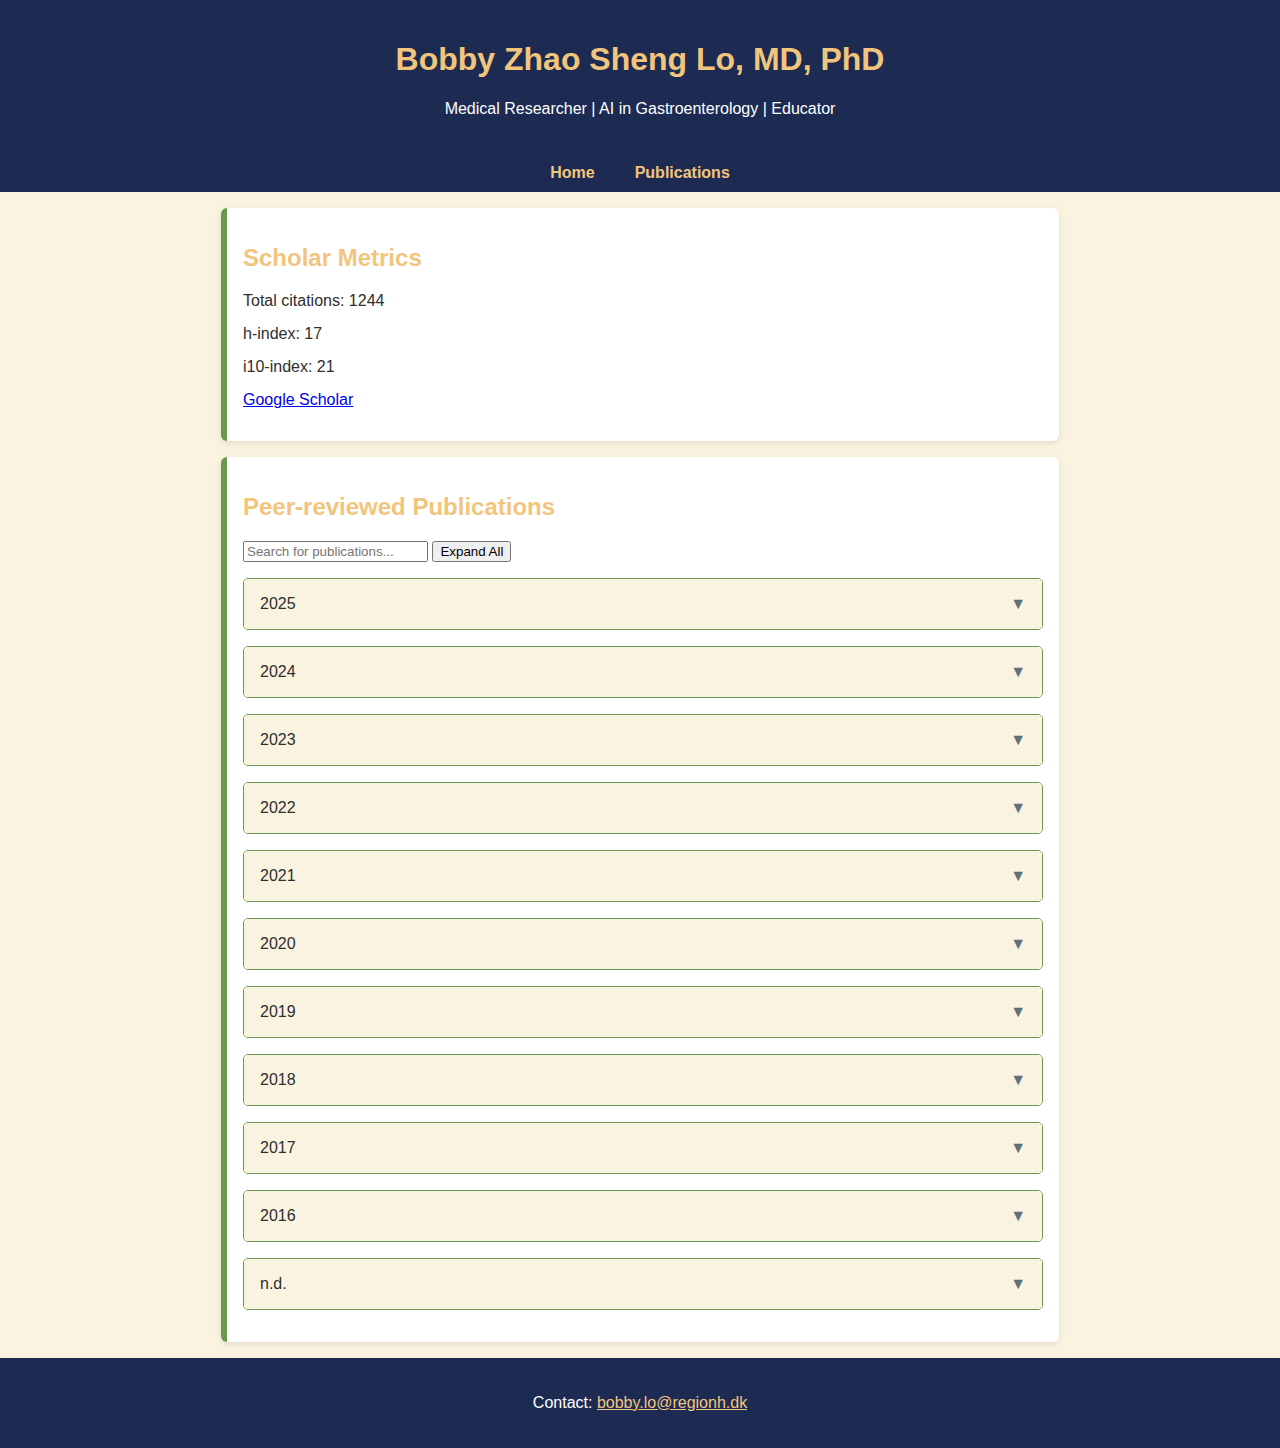
<file: publications.html>
<!DOCTYPE html>
<html lang="en">
<head>
    <meta charset="UTF-8">
    <meta name="viewport" content="width=device-width, initial-scale=1.0">
    <title>Publications – Bobby Zhao Sheng Lo</title>
    <link rel="stylesheet" href="style.css">
</head>
<body>

<header>
    <h1>Bobby Zhao Sheng Lo, MD, PhD</h1>
    <p>Medical Researcher | AI in Gastroenterology | Educator</p>
</header>

<!-- Navigation Bar -->
<nav>
    <ul class="nav-bar">
        <li><a href="index.html">Home</a></li>
        <li><a href="publications.html">Publications</a></li>
    </ul>
</nav>

<div class="container">
    <div class="card metrics">
        <h2>Scholar Metrics</h2>
        <ul>
            <li>Total citations: 1244</li>
            <li>h-index: 17</li>
            <li>i10-index: 21</li>
            <li><a href="https://scholar.google.com/citations?user=YrAJMdcAAAAJ" target="_blank">Google Scholar</a></li>
        </ul>
    </div>

    <div class="card pubs">
        <h2>Peer-reviewed Publications</h2>
        <input type="text" id="searchBox" onkeyup="filterPublications()" placeholder="Search for publications...">
        <button id="toggleAllBtn" onclick="toggleAll()">Expand All</button>
        <ul id="publicationsList">

            <div class="collapsible-section">
                <button class="collapsible">2025</button>
                <div class="content">
                    <ul>
        <li class="card"><strong>P0290 Predicting disease remission in Ulcerative Colitis patients-early results from the PRESAGER study</strong><br>RLM Nordestgaard, <b>B Lo</b>, R Bergstrøm, I Adzioski, HS Nielsen, IM Hawwa, SK Holme, B Tiftikci, K Majchrzak, I Vind, F Bendtsen, J Burisch <br><em>Journal of Crohn's and Colitis (2025)</em></li>
                    </ul>
                </div>
            </div>
        
            <div class="collapsible-section">
                <button class="collapsible">2024</button>
                <div class="content">
                    <ul>
        <li class="card"><strong>Specific Antibiotics Increase the Risk of Flare-Ups in Patients with Inflammatory Bowel Disease: Results from a Danish Nationwide Population-Based Nested Case-Control Study</strong><br><b>Bobby Lo</b>, Luc Biederman, Gerhard Rogler, Barbara Dora, Andrea Kreienbühl, Ida Vind, Flemming Bendtsen, Johan Burisch <br><em>Journal of Crohn's and Colitis (2024)</em></li><li class="card"><strong>Probiotic Treatment of Ulcerative Colitis with Trichuris Suis Ova: A Randomised, Double-blinded, Placebo-controlled Clinical Trial [the PROCTO Trial]</strong><br>Michelle V Prosberg, Sofie I Halkjær, <b>Bobby Lo</b>, Christina Bremerskov-Köser, Johan FKF Ilvemark, Jakob B Seidelin, Malene F Kristiansen, Anja Kort, Thomas Kallemose, Peter Bager, Flemming Bendtsen, Inge Nordgaard-Lassen, Hanne S Kapel, Helene Kringel, Christian MO Kapel, Andreas M Petersen <br><em>Journal of Crohn's and Colitis (2024)</em></li><li class="card"><strong>Building an AI Support Tool for Real-Time Ulcerative Colitis Diagnosis</strong><br>Bjørn Leth Møller, <b>Bobby Zhao Sheng Lo</b>, Johan Burisch, Flemming Bendtsen, Ida Vind, Bulat Ibragimov, Christian Igel <br><em>KI-Künstliche Intelligenz (2024)</em></li><li class="card"><strong>The global evolution of inflammatory bowel disease across four epidemiologic stages</strong><br>Gilaad Kaplan, Lindsay Hracs, Joseph Windsor, Julia Gorospe, Michael Cummings, Stephanie Coward, Michael Buie, Joshua Quan, Quinn Goddard, Léa Caplan, Ante Markovinović, Tyler Williamson, Yvonne Abbey, Murdani Abdullah, Maria Abreu, Vineet Ahuja, Raja Affendi Raja Ali, Mansour Altuwaijri, Domingo Balderramo, Rupa Banerjee, Eric Benchimol, Charles Bernstein, Eduard Brunet-Mas, Johan Burisch, Vui Heng Chong, Iris Dotan, Usha Dutta, Sara El Ouali, Angela Forbes, Anders Forss, Richard Gearry, Viet Hang Dao, Juanda Hartono, Ida Hilmi, Phoebe Hodges, Gareth-Rhys Jones, Fabián Juliao-Baños, Jamilya Kaibullayeva, Paul Kelly, Taku Kobayashi, Paulo Kotze, Peter Lakatos, Charlie Lees, Julajak Limsrivilai, <b>Bobby Lo</b>, Edward Loftus Jr, Jonas Ludvigsson, Joyce Mak, Yinglei Miao, Ka Kei Ng, Shinji Okabayashi, Ola Olén, Remo Panaccione, Mukesh Paudel, Abel Quaresma, David Rubin, Marcellus Simadibrata, Yang Sun, Hidekazu Suzuki, Martin Toro, Dan Turner, Beatriz Vergara, Shu Chen Wei, Jesus Yamamoto-Furusho, Suk-Kyun Yang, Siew Ng <br><em>Unknown journal or conference (2024)</em></li><li class="card"><strong>Clinical Outcomes After First-Line Anti-Tumor-Necrosis-Factor Treatment of Patients With Inflammatory Bowel Disease—A Prospective Multicenter Cohort Study</strong><br>Mirabella Zhao, Lone Larsen, Anders Dige, Anja Poulsen, <b>Bobby Lo</b>, Mohamed Attauabi, Pernille Dige Ovesen, Mads Damsgaard Wewer, Dagmar Christiansen, Christian Lodberg Hvas, Andreas Munk Petersen, Flemming Bendtsen, Jakob Seidelin, Johan Burisch <br><em>Journal of Crohn's and Colitis (2024)</em></li><li class="card"><strong>Histological, But Neither Clinical Nor Endoscopic Activity Predicts the Risk of Colectomy in Patients With Ulcerative Colitis Treated With Biologics</strong><br>Mirabella Zhao, Lene Buhl Riis, <b>Bobby Lo</b>, Mohamed Attauabi, Pernille Dige Ovesen, Mads Damsgaard Wewer, Lone Larsen, Anders Dige, Christian Lodberg Hvas, Anja Poulsen, Dagmar Christiansen, Zainab Gassem Nagras, Pernille Dahlin, Andreas Munk Petersen, Flemming Bendtsen, Jakob Seidelin, Johan Burisch <br><em>Inflammatory Bowel Diseases (2024)</em></li><li class="card"><strong>Building an AI Support Tool for Real-time Ulcerative Colitis Diagnosis</strong><br>Bjørn Leth Møller, <b>Bobby Zhao Sheng Lo</b>, Johan Burisch, Flemming Bendtsen, Ida Vind, Bulat Ibragimov, Christian Igel <br><em>arXiv e-prints (2024)</em></li><li class="card"><strong>The disease course of elderly patients with Inflammatory Bowel Disease two years prior to their death</strong><br>K Majchrzak, <b>B Lo</b>, F Bendtsen, J Burisch <br><em>Unknown journal or conference (2024)</em></li><li class="card"><strong>The first steps towards clinical application of artificial intelligence in inflammatory bowel diseases</strong><br><b>Bobby Lo</b> <br><em>Unknown journal or conference (2024)</em></li><li class="card"><strong>P1240 Systematic review with meta-analysis: faecal microbiota transplantation as treatment of chronic pouchitis</strong><br>F Cold, SI Halkjær, <b>B Lo</b>, KG Lauridsen, SJ Kousgaard, O Thorlacius-Ussing, AM Petersen <br><em>Unknown journal or conference (2024)</em></li><li class="card"><strong>P1174 The disease course of elderly patients with Inflammatory Bowel Disease two years prior to their death</strong><br>K Majchrzak, <b>B Lo</b>, F Bendtsen, J Burisch <br><em>Journal of Crohn's and Colitis (2024)</em></li><li class="card"><strong>P375 Histological activity predicts the risk of colectomy after biological treatment in biological-naive patients with Ulcerative Colitis</strong><br>M Zhao, LB Riis, <b>B Lo</b>, M Attauabi, PD Ovesen, MD Wewer, L Larsen, A Dige, CL Hvas, A Poulsen, D Christiansen, Z Gassem Nagras, P Dahlin, AM Petersen, F Bendtsen, J Seidelin, J Burisch, Danish IBD Biobank Project Group <br><em>Journal of Crohn's and Colitis (2024)</em></li>
                    </ul>
                </div>
            </div>
        
            <div class="collapsible-section">
                <button class="collapsible">2023</button>
                <div class="content">
                    <ul>
        <li class="card"><strong>The incidence and prevalence of paediatric-and adult-onset inflammatory bowel disease in Denmark during a 37-year period: a nationwide cohort study (1980–2017)</strong><br>Maria Dorn-Rasmussen, <b>Bobby Lo</b>, Mirabella Zhao, Gilaad G Kaplan, Mikkel Malham, Vibeke Wewer, Johan Burisch <br><em>Journal of Crohn's and Colitis (2023)</em></li><li class="card"><strong>Fecal microbiota transplantation for the treatment of irritable bowel syndrome: A systematic review and meta-analysis</strong><br>Sofie Ingdam Halkjær, <b>Bobby Lo</b>, Frederik Cold, Alice Højer Christensen, Savanne Holster, Julia König, Robert Jan Brummer, Olga C Aroniadis, Perttu Lahtinen, Tom Holvoet, Lise Lotte Gluud, Andreas Munk Petersen <br><em>Unknown journal or conference (2023)</em></li><li class="card"><strong>Identifying patients with inflammatory bowel disease in the Danish National Patient Register</strong><br><b>Bobby Lo</b>, Mirabella Zhao, Johan Burisch <br><em>Dan Med J (2023)</em></li><li class="card"><strong>Disease course and treatment outcomes of Crohn's disease patients with early or late surgery–a Danish nationwide cohort study from 1997 to 2015</strong><br>MZ Sarikaya, M Zhao, <b>B Lo</b>, F Bendtsen, J Burisch <br><em>Digestive and Liver Disease (2023)</em></li><li class="card"><strong>Exploring the impact of COVID-19-related perceptions on psychological distress and quality of life in an international gastrointestinal cohort over time guided by the common sense model</strong><br>Simon R Knowles, Stephan P Möller, Andreas Stengel, Antonina Mikocka-Walus, Nuno Ferreira, Inês A Trindade, Anna Mokrowiecka, Johan Burisch, Manuel Barreiro-de Acosta, Charles N Bernstein, <b>Bobby Lo</b>, David Skvarc <br><em>Journal of clinical psychology in medical settings (2023)</em></li><li class="card"><strong>Tu1715 A RANDOMIZED, DOUBLE-BLIND, PLACEBO-CONTROLLED CLINICAL TRIAL ON EFFICACY AND SAFETY OF PROBIOTIC TREATMENT WITH TRICHURIS SUIS OVA IN PATIENTS WITH ULCERATIVE COLITIS</strong><br>Michelle V Prosberg, Sofie I Halkjær, Bobby Z Lo, Christina B Köser, Johan F Ilvemark, Jakob B Seidelin, Malene F Kristiansen, Anja Kort, Thomas Kallemose, Inge Nordgaard-Lassen, Peter Bager, Flemming Bendtsen, Hanne Kapel, Helene Kringel, Christian Kapel, Andreas M Petersen <br><em>Gastroenterology (2023)</em></li>
                    </ul>
                </div>
            </div>
        
            <div class="collapsible-section">
                <button class="collapsible">2022</button>
                <div class="content">
                    <ul>
        <li class="card"><strong>High accuracy in classifying endoscopic severity in ulcerative colitis using convolutional neural network</strong><br><b>Bobby Lo</b>, ZhuoYuan Liu, Flemming Bendtsen, Christian Igel, Ida Vind, Johan Burisch <br><em>Official journal of the American College of Gastroenterology| ACG (2022)</em></li><li class="card"><strong>Survey uncovering variations in the management of primary sclerosing cholangitis across Europe</strong><br>Johanna Eliasson, <b>Bobby Lo</b>, Christoph Schramm, Olivier Chazouilleres, Trine Folseraas, Ulrich Beuers, Henriette Ytting <br><em>JHEP Reports (2022)</em></li><li class="card"><strong>Histological inflammation in the endoscopically uninflamed mucosa is associated with worse outcomes in limited ulcerative colitis</strong><br>Catarina Geraldes de Frias Gomes, Alexandra Sofia Ribeiro De Almeida, Catarina Callé Lucas Mendes, Pierre Ellul, Johan Burisch, Tiffany Buhagiar, Abigail Attard, <b>Bobby Lo</b>, Ryan C Ungaro, Bárbara Tonilhas da Silva Morão, Catarina Ferreira Gouveia, Joana Milheiro Delgado de Carvalho e Branco, Jaime Manuel Martins Pereira Rodrigues, Cristina Teixeira, Maria Francisca Faria Dias de Castro, Gonçalo Filipe Domingos Nunes, Mariana Brito, Marília Cristina de Sousa Antunes, Paula Maria Ferreira Brinca Borralho Nunes, Joana Maria Tinoco da Silva Torres <br><em>Inflammatory Bowel Diseases (2022)</em></li><li class="card"><strong>P405 Primary non-response and loss-of-response to first-line biological therapies are more common in patients with Ulcerative Colitis than Crohn’s Disease–preliminary results from the Danish IBD Biobank Project</strong><br>M Zhao, L Larsen, A Dige, CL Hvas, A Poulsen, D Christiansen, M Attauabi, <b>B Lo</b>, M Wewer, PD Ovesen, AM Petersen, F Bendtsen, JB Seidelin, J Burisch <br><em>Journal of Crohn's and Colitis (2022)</em></li><li class="card"><strong>Fear of COVID-19 Among Patients with Inflammatory Bowel Disease as Compared to Patients with Other Gastrointestinal Conditions</strong><br><b>Bobby Lo</b>, Manuel Barreiro-de Acosta, Charles N Bernstein, Johan Burisch, Nuno Ferreira, Richard B Gearry, Antonina Mikocka-Walus, Anna Mokrowiecka, Inês A Trindade, Simon R Knowles <br><em>The Turkish Journal of Gastroenterology (2022)</em></li><li class="card"><strong>Improving the Real-time Classification of Disease Severity in Ulcerative Colitis: Artificial Intelligence as the Trigger for a Second Opinion</strong><br><b>Bobby Lo</b>, Bjørn Møller, Christian Igel, Signe Wildt, Ida Vind, Flemming Bendtsen, Johan Burisch, Bulat Ibragimov <br><em>Official journal of the American College of Gastroenterology| ACG (2022)</em></li>
                    </ul>
                </div>
            </div>
        
            <div class="collapsible-section">
                <button class="collapsible">2021</button>
                <div class="content">
                    <ul>
        <li class="card"><strong>The risk of extraintestinal cancer in inflammatory bowel disease: a systematic review and meta-analysis of population-based cohort studies</strong><br><b>Bobby Lo</b>, Mirabella Zhao, Ida Vind, Johan Burisch <br><em>Unknown journal or conference (2021)</em></li><li class="card"><strong>Extending the common sense model to explore the impact of the fear of COVID-19 on quality of life in an international inflammatory bowel disease cohort</strong><br>Bree Hayes, Pragalathan Apputhurai, Antonina Mikocka-Walus, Manuel Barreiro-de Acosta, Charles N Bernstein, Rebecca Burgell, Johan Burisch, Floor Bennebroek Evertsz, Nuno Ferreira, Lesley A Graff, Inês A Trindade, Richard Gearry, <b>Bobby Lo</b>, Anna Mokrowiecka, Gabriele Moser, Megan Petrik, Andreas Stengel, Simon R Knowles <br><em>Journal of clinical psychology in medical settings (2021)</em></li><li class="card"><strong>The impact of the coronavirus (COVID-19) pandemic on individuals with gastrointestinal disorders: A protocol of an international collaborative study</strong><br>Nuno Ferreira, Antonina Mikocka-Walus, Miranda AL van Tilburg, Lesley A Graff, Pragalathan Apputhurai, Manuel Barreiro-de Acosta, Floor Bennebroek Evertsz, Johan Burisch, <b>Bobby Lo</b>, Megan Petrik, Inês A Trindade, Sharon Jedel, Gabriele Moser, Anna Mokrowiecka, Charles N Bernstein, Dan Dumitrascu, Alexander C Ford, Andreas Stengel, Richard Gearry, Simon R Knowles <br><em>Journal of Psychosomatic Research (2021)</em></li><li class="card"><strong>Artificial intelligence assisted assessment of endoscopic disease activity in inflammatory bowel disease</strong><br><b>Bobby Lo</b>, Johan Burisch <br><em>Artificial Intelligence in Gastrointestinal Endoscopy (2021)</em></li><li class="card"><strong>Deep Learning Surpasses Gastrointestinal Experts at Classifying Endoscopic Severity in Patients with Ulcerative Colitis</strong><br><b>Bobby Lo</b>, Z Liu, Flemming Bendtsen, Christian Igel, Ida Vind, Johan Burisch, <b>Bobby Lo</b>, Kettegård Alle <br><em>Unknown journal or conference (2021)</em></li><li class="card"><strong>P610 Fear of COVID-19 among persons with Inflammatory Bowel Disease according to employment status, educational background and residential setting, as compared to persons with other gastrointestinal conditions</strong><br><b>BZS Lo</b>, A Mokrowiecka, A Mikocka-Walus, CN Bernstein, IA Trindade, J Burisch, M Barreiro-de Acosta, N Ferreira, RB Gearry, SR Knowles <br><em>Journal of Crohn's & Colitis (2021)</em></li><li class="card"><strong>Sa081 FEAR OF COVID-19 AMONG IBD PATIENTS ACCORDING TO EMPLOYMENT STATUS, EDUCATION AND RESIDENCE AND COMPARED TO OTHER GI CONDITIONS</strong><br><b>Bobby Lo</b>, Manuel Barreiro-De-Acosta, Charles N Bernstein, Johan Burisch, Nuno Ferreira, Richard Gearry, Antonina Mikocka-Walus, Anna Mokrowiecka, Inês A Trindade, Simon Knowles <br><em>Gastroenterology (2021)</em></li><li class="card"><strong>P162 Microscopic inflammation in limited Ulcerative Colitis at diagnosis: can a single histological feature predict prognosis?</strong><br>J Revés, C Frias Gomes, P Ellul, C Callé, A Almeida, J Burisch, T Buhagiar, A Attard, <b>B Lo</b>, R Ungaro, B Morão, C Gouveia, J Branco, J Rodrigues, C Teixeira, F Castro, G Nunes, M Brito, M Antunes, J Torres, P Borralho <br><em>Journal of Crohn's and Colitis (2021)</em></li><li class="card"><strong>AN INTERNATIONAL STUDY ON WELL-BEING OF PATIENTS WITH GASTROINTESTINAL DISORDERS DURING THE COVID19 PANDEMIC</strong><br>Miranda A Van Tilburg, Antonina Mikocka-Walus, Andreas Stengel, Inês A Trindade, Gabriele Moser, Anna Mokrowiecka, <b>Bobby Lo</b>, Sharon Jedel, Nuno Ferreira, Dan L Damitrascu, Johan Burisch, Floor Bennebroek Evertsz, Charles N Bernstein, Manuel Barreiro-De-Acosta, Simon Knowles <br><em>Unknown journal or conference (2021)</em></li>
                    </ul>
                </div>
            </div>
        
            <div class="collapsible-section">
                <button class="collapsible">2020</button>
                <div class="content">
                    <ul>
        <li class="card"><strong>Systematic review of the prevalence and development of osteoporosis or low bone mineral density and its risk factors in patients with inflammatory bowel disease</strong><br>Sofia Kärnsund, <b>Bobby Lo</b>, Flemming Bendtsen, Jakob Holm, Johan Burisch <br><em>Unknown journal or conference (2020)</em></li><li class="card"><strong>Direct and indirect costs of inflammatory bowel disease: ten years of follow-up in a Danish population-based inception cohort</strong><br><b>Bobby Lo</b>, Ida Vind, Marianne Kajbaek Vester-Andersen, Flemming Bendtsen, Johan Burisch <br><em>Journal of Crohn's and Colitis (2020)</em></li><li class="card"><strong>Validation of ulcerative colitis and Crohn’s disease and their phenotypes in the Danish National Patient Registry using a population-based cohort</strong><br><b>Bobby Lo</b>, Ida Vind, Marianne Kajbæk Vester-Andersen, Johan Burisch <br><em>Scandinavian Journal of Gastroenterology (2020)</em></li><li class="card"><strong>Multistrain probiotic increases the gut microbiota diversity in obese pregnant women: results from a randomized, double-blind placebo-controlled study</strong><br>Sofie Ingdam Halkjær, Victoria Elizabeth de Knegt, <b>Bobby Lo</b>, Lisbeth Nilas, Dina Cortes, Anders Elm Pedersen, Hengameh Chloé Mirsepasi-Lauridsen, Lee O’Brien Andersen, Henrik Vedel Nielsen, Christen Rune Stensvold, Thor Bech Johannesen, Thomas Kallemose, Karen Angeliki Krogfelt, Andreas Munk Petersen <br><em>Current developments in nutrition (2020)</em></li><li class="card"><strong>Incidence, risk factors and evaluation of osteoporosis in patients with inflammatory bowel disease: a Danish population-based inception cohort with 10 years of follow-up</strong><br><b>Bobby Lo</b>, Jakob Præst Holm, Marianne Kajbæk Vester-Andersen, Flemming Bendtsen, Ida Vind, Johan Burisch <br><em>Journal of Crohn's and Colitis (2020)</em></li><li class="card"><strong>Fecal microbiota transplantation for treatment of irritable bowel syndrome</strong><br>Sofie I Halkjær, <b>Bobby Lo</b>, Frederik Cold, Alice Hoejer H Christensen, Lise Lotte Gluud, Andreas M Petersen <br><em>Unknown journal or conference (2020)</em></li>
                    </ul>
                </div>
            </div>
        
            <div class="collapsible-section">
                <button class="collapsible">2019</button>
                <div class="content">
                    <ul>
        <li class="card"><strong>A 10-year follow-up study of the natural history of perianal Crohn’s disease in a Danish population-based inception cohort</strong><br>Mirabella Zhao, <b>Bobby Zhao Sheng Lo</b>, Marianne K Vester-Andersen, Ida Vind, Flemming Bendtsen, Johan Burisch <br><em>Inflammatory bowel diseases (2019)</em></li><li class="card"><strong>Paediatric onset inflammatory bowel disease is a distinct and aggressive phenotype—a comparative population‐based study</strong><br>Mikkel Malham, Christian Jakobsen, Marianne K Vester‐Andersen, <b>Bobby Lo</b>, Anders Paerregaard, Ida Vind, Vibeke Wewer <br><em>GastroHep (2019)</em></li><li class="card"><strong>Health-related quality of life in inflammatory bowel disease in a Danish population-based inception cohort</strong><br>Lea K Christiansen, <b>Bobby Lo</b>, Flemming Bendtsen, Ida Vind, Marianne K Vester-Andersen, Johan Burisch <br><em>United European gastroenterology journal (2019)</em></li><li class="card"><strong>P743 Bone mineral disease is insufficiently evaluated in patients with inflammatory bowel disease at risk of metabolic bone disease: results from a Danish population-based inception cohort study</strong><br><b>B Lo</b>, I Vind, MK Vester-Andersen, JP Holm, F Bendtsen, J Burisch <br><em>Journal of Crohn's and Colitis (2019)</em></li><li class="card"><strong>DOP82 Direct and indirect costs of inflammatory bowel disease in the biological era; 10 years of follow-up in a Danish population-based inception cohort</strong><br><b>B Lo</b>, I Vind, MK Vester-Andersen, F Bendtsen, J Burisch <br><em>Journal of Crohn's and Colitis (2019)</em></li>
                    </ul>
                </div>
            </div>
        
            <div class="collapsible-section">
                <button class="collapsible">2018</button>
                <div class="content">
                    <ul>
        <li class="card"><strong>Faecal microbiota transplantation alters gut microbiota in patients with irritable bowel syndrome: results from a randomised, double-blind placebo-controlled study</strong><br>Sofie Ingdam Halkjær, Alice Højer Christensen, <b>Bobby Zhao Sheng Lo</b>, Patrick Denis Browne, Stig Günther, Lars Hestbjerg Hansen, Andreas Munk Petersen <br><em>Gut (2018)</em></li><li class="card"><strong>Characterization of the enhancer and promoter landscape of inflammatory bowel disease from human colon biopsies</strong><br>Mette Boyd, Malte Thodberg, Morana Vitezic, Jette Bornholdt, Kristoffer Vitting-Seerup, Yun Chen, Mehmet Coskun, Yuan Li, <b>Bobby Zhao Sheng Lo</b>, Pia Klausen, Pawel Jan Schweiger, Anders Gorm Pedersen, Nicolas Rapin, Kerstin Skovgaard, Katja Dahlgaard, Robin Andersson, Thilde Bagger Terkelsen, Berit Lilje, Jesper Thorvald Troelsen, Andreas Munk Petersen, Kim Bak Jensen, Ismail Gögenur, Peter Thielsen, Jakob Benedict Seidelin, Ole Haagen Nielsen, Jacob Tveiten Bjerrum, Albin Sandelin <br><em>Nature communications (2018)</em></li><li class="card"><strong>Changes in disease behaviour and location in patients with Crohn’s disease after seven years of follow-up: a Danish population-based inception cohort</strong><br><b>Bobby Lo</b>, MK Vester-Andersen, Ida Vind, M Prosberg, M Dubinsky, CA Siegel, Flemming Bendtsen, J Burisch <br><em>Journal of Crohn's and Colitis (2018)</em></li><li class="card"><strong>Systematic review and meta‐analysis: assessment of factors affecting disability in inflammatory bowel disease and the reliability of the inflammatory bowel disease disability index</strong><br><b>Bobby Lo</b>, MV Prosberg, Lise Lotte Gluud, Wesley Chan, Rupert W Leong, E Van Der List, M Van der Have, Helene Sarter, C Gower‐Rousseau, Laurent Peyrin‐Biroulet, Ida Vind, Johan Burisch <br><em>Unknown journal or conference (2018)</em></li><li class="card"><strong>Disease activity, steroid use and extraintestinal manifestation are associated with increased disability in patients with inflammatory bowel disease using the inflammatory bowel disease disability index: a cross-sectional multicentre cohort study</strong><br><b>Bobby Lo</b>, Mette Julsgaard, Marianne Kajbæk Vester-Andersen, Ida Vind, Johan Burisch <br><em>European journal of gastroenterology & hepatology (2018)</em></li><li class="card"><strong>914-Fecal microbiota transplantation alters gut microbiota in patients with irritable bowel syndrome: Results from a randomized, double-blind placebo controlled study</strong><br>Sofie Halkjær, Alice Christensen, <b>Bobby Lo</b>, Patrick Browne, Stig Günther, Lars H Hansen, Andreas M Petersen <br><em>Gastroenterology (2018)</em></li><li class="card"><strong>P813 Occurrence, disease course and prognosis of perianal Crohn’s disease in a Danish population-based inception cohort—a 10-year follow-up study</strong><br>M Zhao, <b>B Lo</b>, M Vester-Andersen, I Vind, F Bendtsen, J Burisch <br><em>Journal of Crohn's and Colitis (2018)</em></li><li class="card"><strong>DOP041 Surgery and hospitalisation in patients with inflammatory bowel disease; 10-year follow-up of a Danish population-based inception cohort</strong><br><b>B Lo</b>, I Vind, F Bendtsen, M Vester-Andersen, J Burisch <br><em>Journal of Crohn's and Colitis (2018)</em></li><li class="card"><strong>P786 The use and escalation of treatments in patients with inflammatory bowel disease; a 10 years follow-up of a Danish population-based inception cohort</strong><br><b>B Lo</b>, I Vind, F Bendtsen, M Vester-Andersen, J Burisch <br><em>Journal of Crohn's and Colitis (2018)</em></li>
                    </ul>
                </div>
            </div>
        
            <div class="collapsible-section">
                <button class="collapsible">2017</button>
                <div class="content">
                    <ul>
        <li class="card"><strong>Y-ECCO Literature Review: Bobby Zhao Sheng Lo Bobby Zhao Sheng Lo</strong><br>S Kugathasan, LA Denson, TD Walters, MO Kim, UM Marigorta, M Schirmer <br><em>Unknown journal or conference (2017)</em></li>
                    </ul>
                </div>
            </div>
        
            <div class="collapsible-section">
                <button class="collapsible">2016</button>
                <div class="content">
                    <ul>
        <li class="card"><strong>Health-related quality of life in inflammatory bowel disease in a Danish population-based inception cohort</strong><br>L Christiansen, F Bendtsen, J Burisch, M Kajbaek Vester-Andersen <br><em>Unknown journal or conference (2016)</em></li>
                    </ul>
                </div>
            </div>
        
            <div class="collapsible-section">
                <button class="collapsible">n.d.</button>
                <div class="content">
                    <ul>
        <li class="card"><strong>Multi-strain Probiotic Increases the Gut Microbiota Diversity in Obese Pregnant Women: Results from a Randomized, Double-blind Placebo-controlled Study</strong><br>Victoria Elisabeth de Knegt, <b>Bobby Lo</b>, Lisbeth Nilas, Dina Cortes, Anders Elm Pedersen, Hengameh Chloé Mirsepasi-Lauridsen, Lee O'Brien Andersen, Henrik Vedel Nielsen, Christen Rune Stensvold, Thor Bech Johannesen, Thomas Kallemose, Karen Angeliki Krogfelt, Andreas Munk Petersen <br><em>Unknown journal or conference (n.d.)</em></li>
                    </ul>
                </div>
            </div>
        
            </ul>
        </div>
    </div>

    <!-- "To the Top" Button -->
    <button id="toTopBtn" title="Go to top">↑</button>

    <footer>
        <p>Contact: <a href="mailto:bobby.lo@regionh.dk">bobby.lo@regionh.dk</a></p>
    </footer>

    <script>
        // Collapsible sections
        const collapsibles = document.querySelectorAll(".collapsible");
        collapsibles.forEach(button => {
            button.addEventListener("click", function() {
                this.classList.toggle("active");
                const content = this.nextElementSibling;
                content.style.display = content.style.display === "block" ? "none" : "block";
            });
        });

// Search functionality
function filterPublications() {
    const input = document.getElementById("searchBox");
    const filter = input.value.toLowerCase();
    const sections = document.getElementsByClassName("collapsible-section");
    
    for (let i = 0; i < sections.length; i++) {
        const section = sections[i];
        // Get all li elements within the current collapsible section.
        const liItems = section.getElementsByTagName("li");
        let sectionHasMatch = false;
        
        // Loop through each publication (li) in the section.
        for (let j = 0; j < liItems.length; j++) {
            const text = liItems[j].textContent || liItems[j].innerText;
            if (text.toLowerCase().includes(filter)) {
                liItems[j].style.display = "";
                sectionHasMatch = true;
            } else {
                liItems[j].style.display = "none";
            }
        }
        
        // Hide the entire collapsible section if no publications match.
        section.style.display = sectionHasMatch ? "" : "none";
    }
}


        // Show the "To the Top" button when scrolling down
        const toTopBtn = document.getElementById("toTopBtn");
        window.onscroll = function() {
            if (document.body.scrollTop > 20 || document.documentElement.scrollTop > 20) {
                toTopBtn.style.display = "block";
            } else {
                toTopBtn.style.display = "none";
            }
        };

        // Scroll to the top when the button is clicked
        toTopBtn.onclick = function() {
            window.scrollTo({ top: 0, behavior: "smooth" });
        };

// Toggle all collapsible sections
function toggleAll() {
    const collapsibles = document.getElementsByClassName("collapsible");
    let allExpanded = true;
    
    // Check if every collapsible section is currently expanded
    for (let i = 0; i < collapsibles.length; i++) {
        const content = collapsibles[i].nextElementSibling;
        if (content.style.display !== "block") {
            allExpanded = false;
            break;
        }
    }
    
    // If all sections are expanded, collapse them; otherwise, expand all
    for (let i = 0; i < collapsibles.length; i++) {
        const content = collapsibles[i].nextElementSibling;
        if (allExpanded) {
            content.style.display = "none";
            collapsibles[i].classList.remove("active");
        } else {
            content.style.display = "block";
            collapsibles[i].classList.add("active");
        }
    }
    
    // Update the button text to reflect the new state
    const toggleBtn = document.getElementById("toggleAllBtn");
    toggleBtn.textContent = allExpanded ? "Expand All" : "Collapse All";
}

    </script>

</body>
</html>
</file>
<file: style.css>
:root {
  --midnight-blue: #1D2B53;
  --sky-teal: #45A29E;
  --golden-amber: #F2C57C;
  --warm-brick: #D3685A;
  --parchment-beige: #FAF3E0;
  --soft-cyan: #8EC6C5;
  --cactus-green: #6A994E;
  --blush-pink: #F4A5AE;
  --deep-charcoal: #2E2E2E;
  --dusty-blue: #62707D;
}

.button {
  background-color: var(--golden-amber);
  border: none;
  padding: 0.75rem 1.5rem;
  font-size: 1rem;
  color: var(--midnight-blue);
  border-radius: 6px;
  cursor: pointer;
  transition: background-color 0.3s;
}

.button:hover {
  background-color: var(--warm-brick);
  color: white;
}

.card {
  background-color: white;
  border-left: 6px solid var(--cactus-green);
  margin: 1rem auto;
  padding: 1rem;
  border-radius: 6px;
  box-shadow: 0 2px 6px rgba(0, 0, 0, 0.1);
  max-width: 800px;
}


body {
  font-family: 'Segoe UI', sans-serif;
  background-color: var(--parchment-beige);
  color: var(--deep-charcoal);
  margin: auto;
  padding: 0;
}

header {
  background-color: var(--midnight-blue);
  color: white;
  text-align: center;
  padding: 20px;
}

h1, h2 {
  color: var(--golden-amber);
}

section {
  max-width: 800px;
  margin: auto;
  padding: 20px;
  border-bottom: 1px solid var(--soft-cyan);
}

ul {
  list-style-type: none;
  padding-left: 0;
}

li {
  margin-bottom: 15px;
}

footer {
  text-align: center;
  padding: 20px;
  background-color: var(--midnight-blue);
  color: white;
}

.profile-image {
  display: flex;
  justify-content: center;
  margin-top: 20px;
}

.profile-image img {
  width: 180px;
  height: 180px;
  object-fit: cover;
  border-radius: 50%;
  border: 4px solid var(--cactus-green);
  box-shadow: 0 4px 10px rgba(0, 0, 0, 0.1);
}

nav {
  background-color: var(--midnight-blue);
}

.nav-bar {
  list-style: none;
  display: flex;
  justify-content: center;
  padding: 10px;
  background-color: var(--midnight-blue);
  margin: 0;
}

.nav-bar li {
  margin: 0 20px;
}

.nav-bar a {
  text-decoration: none;
  color: var(--golden-amber);
  font-weight: bold;
}

.nav-bar a:hover {
  text-decoration: underline;
  color: var(--soft-cyan);
}


.collapsible-section {
  width: 100%;
  box-sizing: border-box;
  margin-bottom: 1rem;
  border: 1px solid var(--cactus-green);
  border-radius: 5px;
  overflow: hidden;
  background-color: white;
}

.collapsible {
  background-color: var(--parchment-beige);
  color: var(--deep-charcoal);
  cursor: pointer;
  padding: 1rem;
  width: 100%;
  text-align: left;
  border: none;
  outline: none;
  font-size: 1rem;
  display: flex;
  justify-content: space-between;
  align-items: center;
}

.collapsible::after {
  content: '\25BC';
  font-size: 1rem;
  color: var(--dusty-blue);
  margin-left: auto;
  transition: transform 0.3s ease;
}

.collapsible.active::after {
  transform: rotate(180deg);
}

.content {
  display: none;
  width: 100%;
  box-sizing: border-box;
  padding: 1rem;
  background-color: var(--parchment-beige);  /* New softened background for expanded content */
  border-top: 1px solid var(--parchment-beige);
}

.content ul {
  list-style: none;
  padding: 0;
  margin: 0;
}

.content ul li {
  margin-bottom: 0.5rem;
}

footer a {
  color: var(--golden-amber);
  text-decoration: underline;
}

footer a:hover {
  color: var(--blush-pink);
}


#toTopBtn {
  display: none;
  position: fixed;
  bottom: 20px;
  right: 20px;
  z-index: 99;
  font-size: 18px;
  border: none;
  outline: none;
  background-color: var(--golden-amber);
  color: var(--midnight-blue);
  cursor: pointer;
  padding: 10px 15px;
  border-radius: 5px;
  box-shadow: 0 4px 6px rgba(0, 0, 0, 0.1);
}

#toTopBtn:hover {
  background-color: var(--warm-brick);
  color: white;
}
</file>
